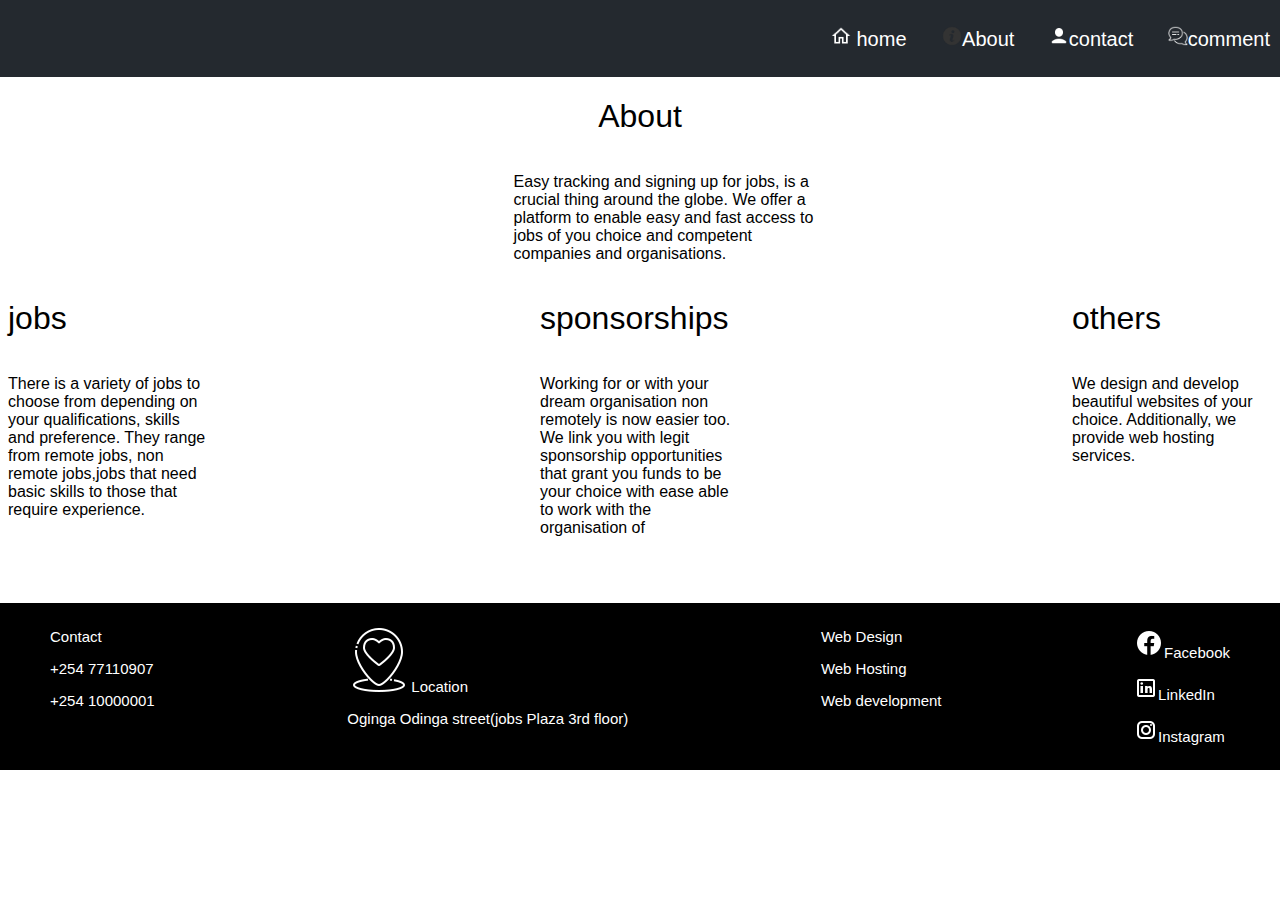
<file: about.html>
<!DOCTYPE html>

<html>
<head>
<meta charset="UTF-8">
<meta name="viewport" content="width=device-width">

<link rel="stylesheet" href="about.css">

<title>Ready-chances</title>
</head>
<body class="bg">
 <nav>
   <ul>
    <li><a href ="home.html"><img src="images/home.png" height="20px" width="20px"> home </a></li>
    <li><a href ="about.html"><img src="images/abbout1.png" height="20px" width="20px">About</a> </li>
    <li><a href ="contact.html"><img src="images/user.png" height="20px" width="20px">contact</a> </li>
    <li><a href ="comment.html"><img src="images/message.png" height="20px" width="20px">comment</a> </li>
</ul>
</nav>
        <div>
            <div class="about">
                <h1>About</h1>
            </div>
            
       
                <div class="aboutcontent">
    
                   <p>
                       Easy tracking and signing up for jobs,
                       is a crucial thing around the globe.
                       We offer a platform to enable easy and
                       fast access to jobs of you choice and
                       competent companies and organisations.
                    </p>
                </div>
        </div>
        
        
   
        <div class="info">
            <div>
                <div class="jobs">
                    <h1>jobs</h1>
                </div>
            
                <div class="jobscontent">
                    <p>There is a variety of jobs to choose    
                    from depending on your qualifications,    
                    skills and preference. They range from    
                    remote jobs, non remote jobs,jobs that    
                    need basic skills to those that require    
                    experience.</p>
                </div>
            </div>
    

            <div>
                <div class="sponsorships">
                    <h1>sponsorships</h1>
                </div>
            
                <div class="sponsorshipscontent">
                    <p>Working for or with your dream
                   organisation non remotely is now easier
                   too. We link you with legit sponsorship
                   opportunities that grant you funds to be
                   your choice with ease
                    able to work with the organisation of</p>
                </div>
            </div>
            
        
            <div>
                <div class="others">
                    <h1>others</h1>
                </div>
            
                <div class="otherscontent">
                    <p>
                        We design and develop beautiful 
                        websites of your choice.
                        Additionally, we provide web hosting services.

                    </p>
                
                </div>
            </div>
        </div>
            


            <div>
                <footer>

                    <div class="contacts">
                        <div><p>Contact</p></div>
                        <div><p>+254 77110907</p></div>
                        <div><p>+254 10000001</p></div>
                    </div>
    
                    <div class="location">
                        <div><p><img src="images/location.png">Location</p></div>
                        <div><p>Oginga Odinga street(jobs Plaza 3rd floor)</p></div>
                    </div>
                    
                    <div class="services">
                        <p>Web Design</p>
                        <p>Web Hosting</p>
                        <p>Web development</p>
                    </div>    
    
                    <div class="social links">
                         <p><img src="images/facebook.png">Facebook</p>
                         <p><img src="images/linkdn.png">LinkedIn</p>
                         <p><img src="images/instagram.png">Instagram</p>
                    </div>
                </footer>
            </div> 
        </div>       

</body>
</html>
</file>
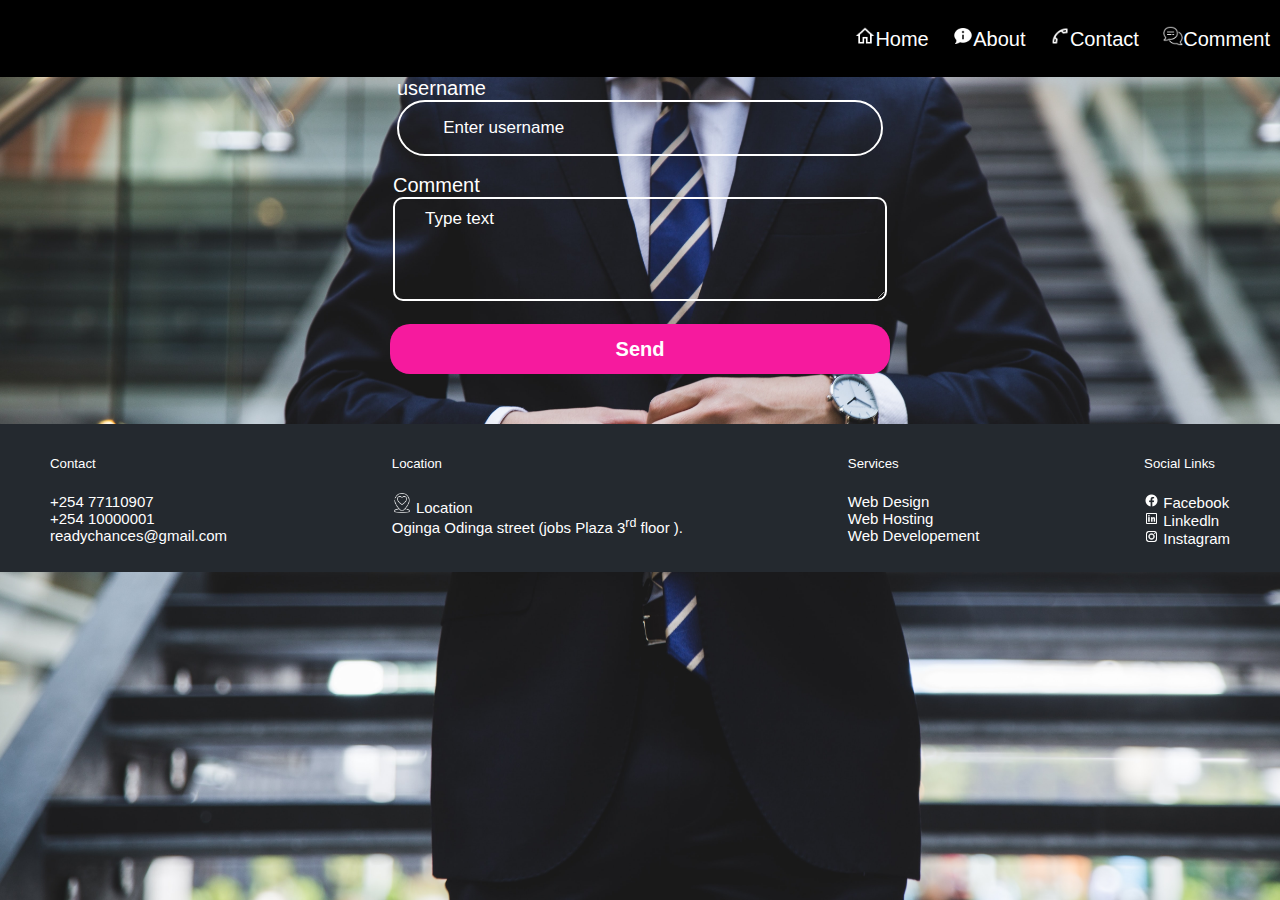
<file: comment.html>
<!DOCTYPE html>
<html lang="en">

<head>
    <meta charset="UTF-8">
    <meta http-equiv="X-UA-Compatible" content="IE=edge">
    <meta name="viewport" content="width=device-width, initial-scale=1.0">

    <title>Comment</title>
    <link rel="stylesheet" href="comment.css" text="html/css">
</head>

<body>
    <!-- navigation link -->
    <nav>
        <ul>
            <li>
                <a href="home.html"><img src="./images/home.png" height="20px" width="20px">Home</a>
            </li>
            <li>
                <a href="#"><img src="./images/about.png" height="20px" width="20px">About</a>
            </li>
            <li>
                <a href="#"><img src="./images/call.png" height="20px" width="20px">Contact</a>
            </li>
            <li>
                <a href="#"><img src="./images/message.png" height="20px" width="20px">Comment</a>
            </li>
        </ul>
    </nav>
    <div class="form">
        <form action="#" method="POST">
            <label for=""> username
                <br>
        <input type="text" id="username" placeholder="   Enter username" required>
        </label>
            <br>
            <label for="">Comment
         <br>
         <textarea name="usercomment" id="usercomment" cols="30" rows="10" placeholder="Type text" required></textarea>
        </label>
            <br>

            <input type="submit" value="Send" name="send">
        </form>
    </div>

    <!-- footer -->
    <footer>
        <!-- contact -->
        <div class="contact">
            <h5>Contact</h5>
            <p>
                +254 77110907 <br> +254 10000001 <br> readychances@gmail.com
            </p>
        </div>
        <!-- location -->
        <div class="location">
            <h5>Location</h5>
            <p>
                <a href="www.googlemaps.com"><img src="images/location.png" width="20px" heigth="20px" alt=""> Location</a>
                <br> Oginga Odinga street (jobs Plaza 3<sup>rd</sup> floor ).
            </p>
        </div>
        <!-- services -->
        <div class="services">
            <h5>Services</h5>
            <p>
                <a href="#">Web Design </a> <br>
                <a href="#">Web Hosting  </a><br>
                <a href="#">Web Developement </a>
            </p>
        </div>
        <div class="sociallinks">
            <h5>Social Links</h5>
            <p>
                <a href="#"> <img src="images/facebook.png" height="15px" width="15px" alt=""> Facebook</a>
                <br>
                <a href="#"> <img src="images/linkdn.png" height="15px" width="15px" alt=""> Linkedln</a>
                <br>
                <a href="#"> <img src="images/instagram.png" height="15px" width="15px" alt=""> Instagram</a>
            </p>
        </div>
</body>

</html>
</file>
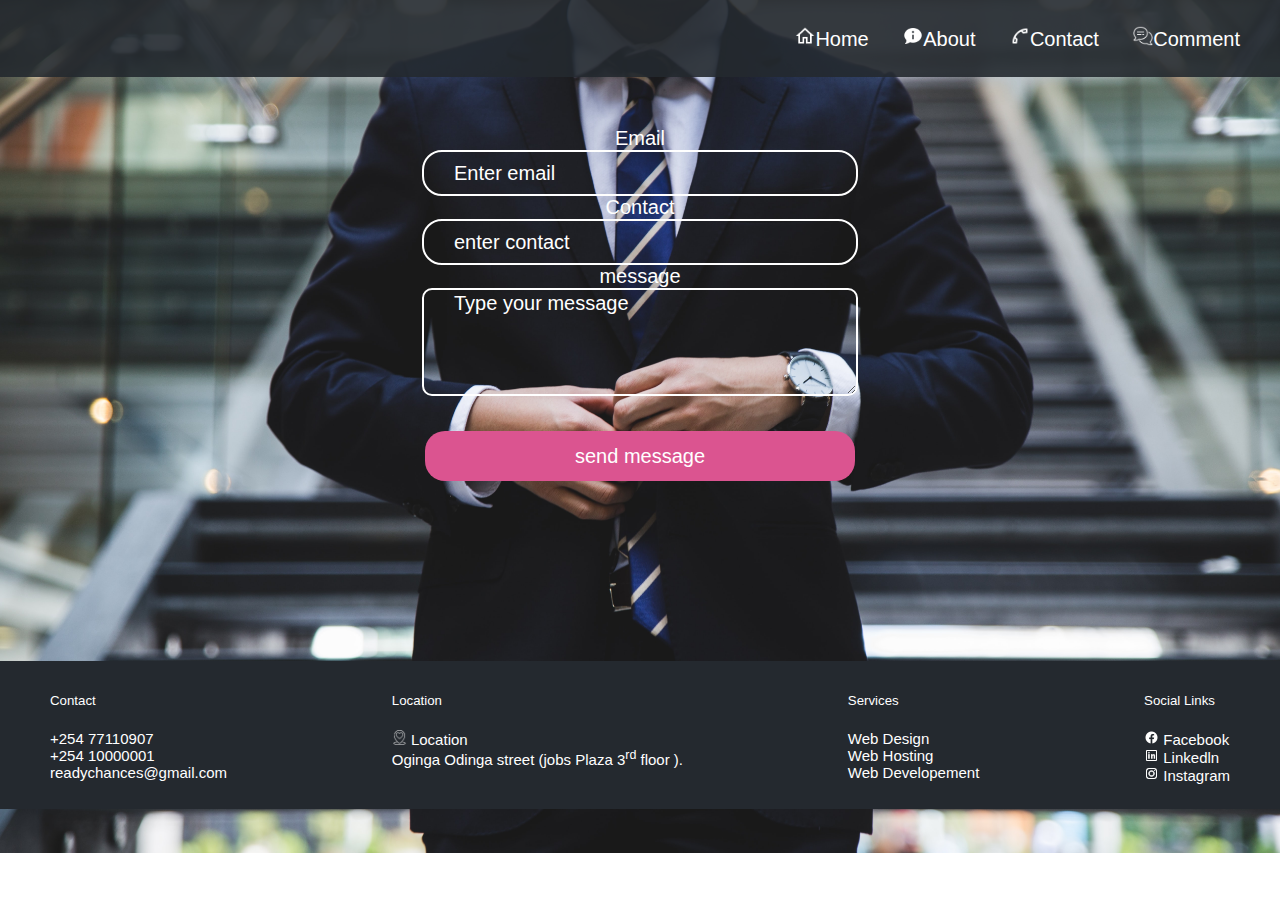
<file: contact.html>
<!DOCTYPE html>
<html lang="en">
<head>
    <meta charset="UTF-8">
    <meta http-equiv="X-UA-Compatible" content="IE=edge">
    <meta name="viewport" content="width=device-width, initial-scale=1.0">
    <title>contact us</title>
    <link rel="stylesheet" href="contact.css">
</head>
<body class="bg">
    <nav>
      <ul>
        <li><a href="home.html"><img src="./images/home.png" height="20px" width="20px" alt="">Home</a></li>
        <li><a href="about.html"><img src="./images/about.png" height="20px" width="20px" alt="">About</a></li>
        <li><a href="contact.html"><img src="././images/call.png" height="20px" width="20px" alt="">Contact</a></li>
        <li><a href="comment.html"><img src="./images/message.png" height="20px" width="20px" alt="">Comment</a></li>
      </ul>
    </nav>
    <div class="form">
        <form class="userinput">
           <label for="">Email
             <br>
             <input type="email" id="email" name="email" placeholder="Enter email" required>
           </label>
           <br>
            <label for="">Contact
              <br>
              <input type="number" id="Contact" name="Contact" placeholder="enter contact">
            </label>
           <br>
           <label for="">message
             <br>
             <textarea id="mytextarea" placeholder="Type your message"></textarea>
           </label>
           <br>
           <input type="submit" id="message" name="message" value="send message">
        </form>
    </div>
    <footer>
        <div class="contact">
          <h5>Contact</h5>
          <p>
            +254 77110907 <br>
            +254 10000001 <br>
            readychances@gmail.com
          </p>
        </div>
        <div class="location">
          <h5>Location</h5>
          <p><a href="www.googlemaps.com"><img src="./images/location.png" width="15px" heigth="15px" alt=""> Location</a>
           <br> Oginga Odinga street (jobs Plaza 3<sup>rd</sup> floor ).
        </p>
        </div>
        <div class="services">
          <h5>Services</h5>
          <p>
            <a href="#">Web Design </a> <br>
            <a href="#">Web Hosting  </a><br>
            <a href="#">Web Developement </a>
          </p>
        </div>
        <div class="sociallinks">
          <h5>Social Links</h5>
          <p>
            <a href="#"> <img src="./images/facebook.png" height="15px" width="15px" alt=""> Facebook</a>
            <br>
            <a href="#"> <img src="./images/linkdn.png" height="15px" width="15px" alt=""> Linkedln</a>
            <br>
            <a href="#"> <img src="./images/instagram.png" height="15px" width="15px" alt=""> Instagram</a>
          </p>
        </div>
      </footer>
    
</body>
</html>
</file>
<file: about.css>
*{
    font-family: "lato extended", lato, "helvetica neue", helvetica, Arial, Helvetica, sans-serif;
    font-weight: 400;
    line-height: normal;
}
nav{
    background-color: #24292f;
    margin:-8px -8px 0px -8px;
    padding:10px;
    text-align: right;
}
ul li{
    padding-left: 30px;
    display: inline;
    border:none;
    list-style: none;
} 
ul li a{
    color: white;
    font-size: 20px;
    text-decoration: none;
    font-weight: 400px;

}
.ABOUT{
    display: flex;
    flex-direction: row;
    justify-content: space-around;
    align-items: center;
}
.info{
    display: flex;
    flex-direction: row;
    width: 100%;
    justify-content: space-between;

}
.about{
    display: flex;
    flex-direction: column;
    align-items: center;
}
.aboutcontent{
    width: 300px;
    padding-left: 40%;

}
.jobs{
    align-content: center;
}
.jobscontent{
    align-content: flex-start;
    width: 200px;
}
.sponsorships{
    align-content: center;
}
.sponsorshipscontent{
    align-content: center;
    width: 200px;
}
.others{
    align-content: flex-end;
}
.otherscontent{
    align-content: flex-end;
    width: 200px;
}
.white{
    display: flex;
    flex-direction: row;
    flex-wrap: wrap;
    justify-content: space-around;
}
footer{
    display: flex;
    justify-content: space-between;
    background-color: black;
    color: #FFFFFF;
    margin-top: 50px;
    margin: 50px -8px -8px -8px;
    padding: 10px 50px 10px 50px;
}
contact p{
    font-size: 15px;
}
footer p,a{
    color: #ffffff;
    font-size: 15px;
    text-decoration: none;
    border: none;
}
@media screen and (min-width:480px) {
    #leftsidebar{
        width: 200px;
        float:left;
    }
}
</file>
<file: comment.css>
* {
    font-family: "Lato Extended", Lato, "Helvetica Neue", Helvetica, Arial, sans-serif;
    font-weight: 400;
    line-height: normal;
}

body {
    background-image: url(./images/background.jpg);
    background-size: cover;
    background-attachment: fixed;
    background-repeat: repeat;
}

ul li {
    display: inline;
    padding-left: 20px;
    text-decoration: none;
}

nav {
    background-color: black;
    margin: -8px -8px -0px -8px;
    padding: 10px;
    text-align: right;
}

ul li a {
    text-decoration: none;
    font-size: 20px;
    color: #ffff;
}

.content,
form,
.btn {
    display: flex;
    flex-direction: column;
    align-items: center;
}

.user {
    padding-top: 90px;
    border-radius: 5px;
}

.comment {
    padding-top: 50px;
}

footer {
    display: flex;
    justify-content: space-between;
    background-color: #24292F;
    color: #FFFFFF;
    margin-top: 50px;
    margin: 50px -8px -8px -8px;
    padding: 10px 50px 10px 50px;
}

.contact p {
    font-size: 15px;
}

footer p,
a {
    color: #FFFFFF;
    font-size: 15px;
    text-decoration: none;
}

#coment {
    border-radius: 10px;
    padding-bottom: 40px;
    padding-right: 80px;
    padding-top: 30px;
    text-align: left;
    background-color: inherit;
    border: 2px #FFFFFF;
    color: #FFFFFF;
}

textarea {
    border-radius: 10px;
    padding: 10px;
    width: 450px;
    height: 80px;
    max-width: 450px;
    max-height: 80px;
    min-width: 450px;
    min-height: 80px;
    padding-left: 30px;
    background-color: inherit;
    border: 2px solid #FFFFFF;
    outline: none;
    color: #FFFFFF;
}

::placeholder {
    font-size: 17px;
    color: #FFFFFF;
}

input[type=submit] {
    width: 500px;
    height: 50px;
    font-size: 20px;
    font-weight: bold;
    background-color: #F61A9E;
    border: none;
    border-radius: 20px;
    color: #FFFFFF;
}

input[type=text] {
    border: 2px solid white;
    color: #FFFFFF;
    border-radius: 30px;
    outline: none;
    height: 50px;
    width: 450px;
    background-color: inherit;
    padding-left: 30px;
}

label {
    font-size: 20px;
    color: white;
}
</file>
<file: contact.css>
*{
    font-family: "Lato Extended", Lato, "Helvetica Neue", Helvetica, Arial, sans-serif;
    font-weight: 400;
    line-height: normal;
}
body{
    background-image: url(./images/background.jpg);
    background-size: cover;
    background-repeat: no-repeat;

}
/* nav */
nav{
    background-color: rgba(36,41,47,0.9);
    margin: -8px -8px 0px -8px;
    text-align: right;
    padding: 10px;
}
ul li{
    list-style: none;
    display: inline;
    padding-right: 30px;
}
ul li a{
    color: #FFFFFF;
    font-size: 20px;
    text-decoration: none;
    font-family: "Lato Extended", Lato, "Helvetica Neue", Helvetica, Arial, sans-serif;
    font-weight: 400;
    line-height: normal;
}
label{
    color: #FFFFFF;
    font-size: 20px;
}
input[type=email]{
    width: 400px;
    height: 40px;
    border-radius: 20px;
    border: 2px solid #FFFFFF;
    background-color: inherit;
    padding-left: 30px;
    outline: none;
}
input[type=number]{
    width: 400px;
    height: 40px;
    border-radius: 20px;
    border: 2px solid #FFFFFF;
    background-color: inherit;
    padding-left: 30px;
    outline: none;
}
textarea{
    width: 400px;
    height: 100px;
    border-radius: 10px;
    border: 2px solid #FFFFFF;
    background-color: inherit;
    padding-left: 30px;
    outline: none;
    color: #FFFFFF;
    font-size: 17px;
}
input[type=submit]{
    width: 430px;
    height: 50px;
    border-radius: 20px;
    /* border: 2px solid #FFFFFF; */
    border: none;
    background-color: inherit;
    outline: none;
    color: #FFFFFF;
    font-size: 20px;
    background-color: #DB5490;
    margin-top: 30px;
    margin-bottom: 100px;
}
.form{
display: block;
text-align: center;
padding-top: 50px;
margin-bottom: 80px;
}
.userinput{
    display: inline-block;
}
::placeholder{
    font-size: 20px;
    color: #FFFFFF;
}
input{
    font-size: 20px;
    color: #FFFFFF;
}
footer{
    display: flex;
    justify-content: space-between;
    background-color: #24292F;
    color: #FFFFFF;
    margin-top: 50px;
    margin: 50px -8px -8px -8px;
    padding: 10px 50px 10px 50px;
}
.contact p{
    font-size: 15px;
}
footer p, a{
    color: #FFFFFF;
    font-size: 15px;
    text-decoration: none;
}
</file>
